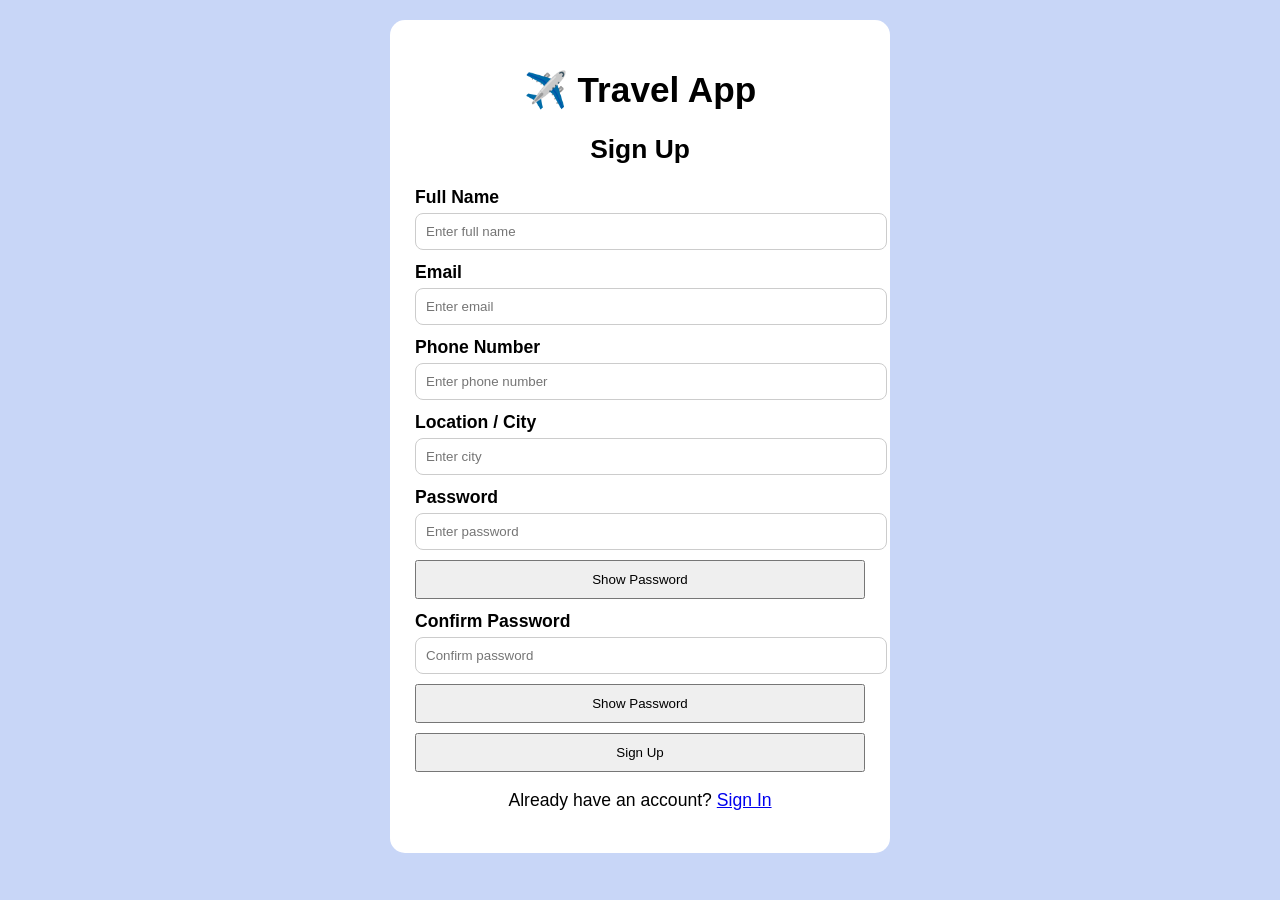
<file: index.html>
<!DOCTYPE html>
<html lang="en">

<head>
    <meta charset="UTF-8">
    <meta name="viewport"
        content="width=device-width, initial-scale=1.0">

    <title>Sign Up</title>

    <link rel="stylesheet"
        href="style.css">
</head>

<body>

    <div class="form-container">

        <h1>✈️ Travel App</h1>

        <h2>Sign Up</h2>

        <form id="signupForm">

            <label for="fullname">
                Full Name
            </label>

            <input
                type="text"
                id="fullname"
                placeholder="Enter full name">

            <small id="fullnameError"></small>


            <label for="email">
                Email
            </label>

            <input
                type="email"
                id="email"
                placeholder="Enter email">

            <small id="emailError"></small>


            <label for="phone">
                Phone Number
            </label>

            <input
                type="text"
                id="phone"
                placeholder="Enter phone number">

            <small id="phoneError"></small>


            <label for="city">
                Location / City
            </label>

            <input
                type="text"
                id="city"
                placeholder="Enter city">

            <small id="cityError"></small>


            <label for="password">
                Password
            </label>

            <input
                type="password"
                id="password"
                placeholder="Enter password">

            <button
                type="button"
                onclick="togglePassword('password')">
                Show Password
            </button>

            <small id="passwordError"></small>


            <label for="confirmPassword">
                Confirm Password
            </label>

            <input
                type="password"
                id="confirmPassword"
                placeholder="Confirm password">

            <button
                type="button"
                onclick=
                "togglePassword('confirmPassword')">
                Show Password
            </button>

            <small
                id="confirmPasswordError">
            </small>

            <button type="submit">
                Sign Up
            </button>

        </form>

        <p>
            Already have an account?

            <a href="SignIn.html">
                Sign In
            </a>
        </p>

    </div>

    <script src="index.js"></script>

</body>

</html>
</file>
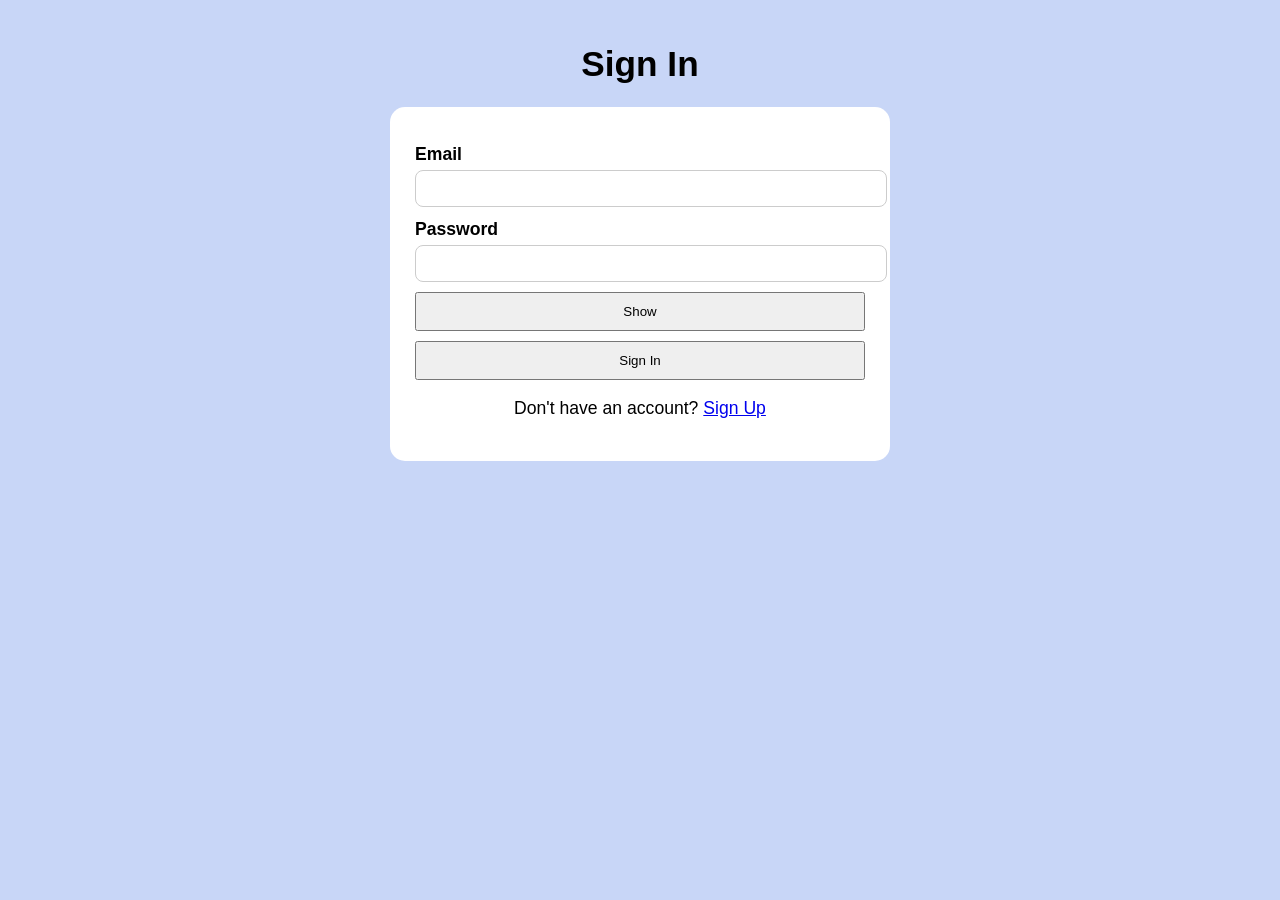
<file: SignIn.html>
<!DOCTYPE html>
<html lang="en">
<head>
    <meta charset="UTF-8">
    <meta name="viewport" content="width=device-width, initial-scale=1.0">
    <title>Sign in</title>
    <link rel="stylesheet" href="style.css">
    
</head>
<body>

    <header>
    <h1>Sign In</h1>
    </header>

    <main>

        <section class="form-container">
            <form id="signinForm">
                <label>Email</label>
                <input
                 type="email"
                 id="signinEmail">

                 <small id="signinEmailError">
                </small>

                <label>Password</label>

                <input
                 type="password"
                 id="signinPassword">

                 <button
                  type="button"
                  onclick=
                 "togglePassword('signinPassword')">
                  Show

                 </button>

                <small
                 id="signinPasswordError">
                </small>


               <button type="submit">
                Sign In
               </button>

            </form>

            <p>
                Don't have an account?

               <a href="index.html">
                Sign Up
               </a>
           </p>

        </section>

    </main>


     <script src="index.js"></script>

 
</body>
</html>
</file>
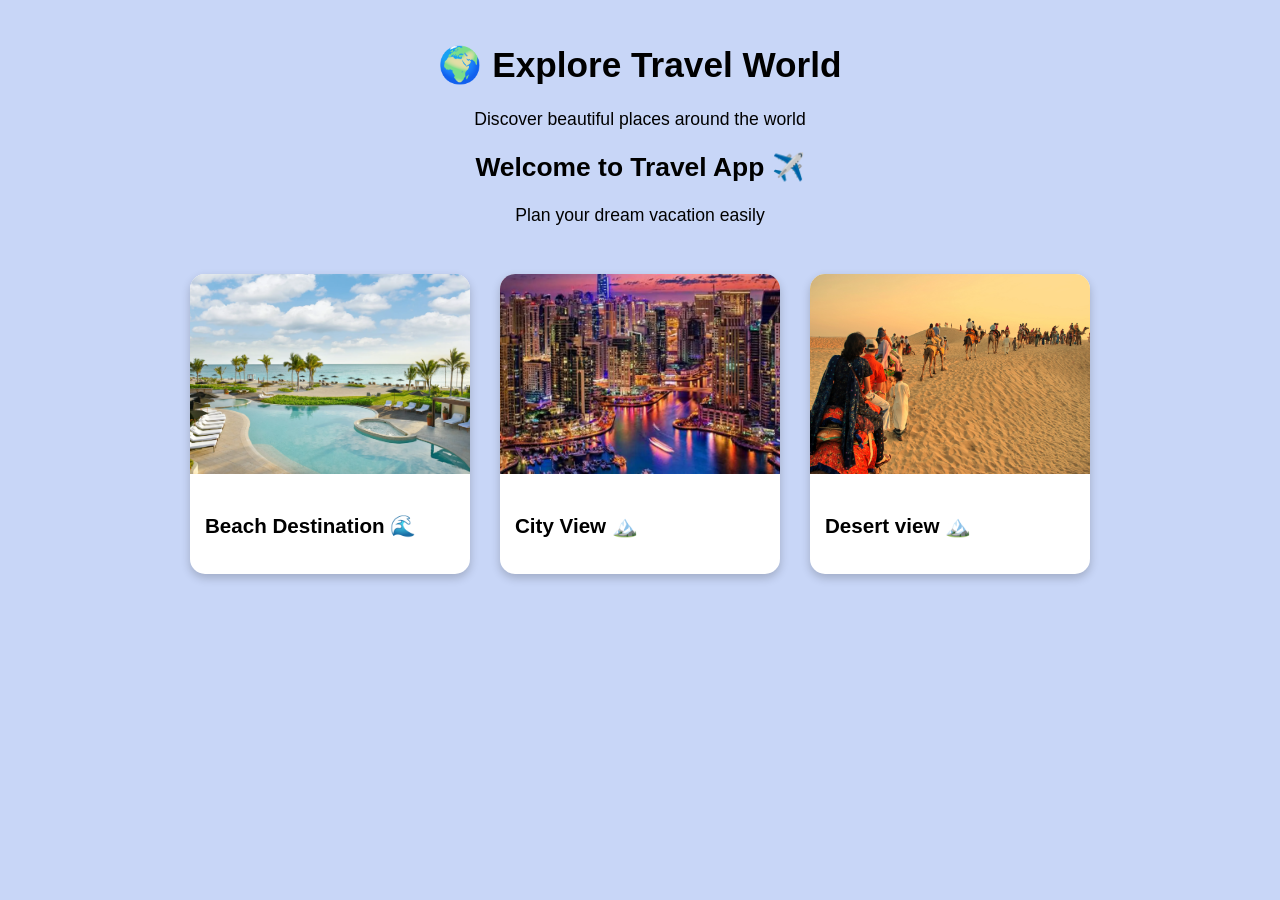
<file: travelapp.html>
<!DOCTYPE html>
<html lang="en">
<head>
    <meta charset="UTF-8">
    <meta name="viewport" content="width=device-width, initial-scale=1.0">
    <title>Travel App</title>
    <link rel="stylesheet" href="style.css">
</head>
<body>
    
    <h1>🌍 Explore Travel World</h1>
    <p>Discover beautiful places around the world</p>

    <h2>Welcome to Travel App ✈️</h2>
    <p>Plan your dream vacation easily</p>

    <section class="gallery">

    <div class="card">
    <img src="images/beach.jpg">
    <h3>Beach Destination 🌊</h3>
    </div>

    <div class="card">
    <img src="images/city.jpg">
    <h3>City View 🏔️</h3>
    </div>

    <div class="card">
    <img src="images/desert.jpg">
    <h3>Desert view 🏔️</h3>  
    </div>
 
    </section>
    
</body>
</html>
</file>
<file: style.css>
body{
    font-family:Arial, sans-serif;
    background:#c3d3f7e8;
    margin:0;
    padding:20px;

}

form{
    width:100%;
}

label{
    display:block;
    margin-top:12px;
    font-weight:bold;
}

input{
    display:block;
    width:100%;
    padding:10px;
    margin-top:5px;
    border:1px solid #ccc;
    border-radius:8px;
}

button{
    display:block;
    width:100%;
    padding:10px;
    margin-top:10px;
}

.form-container{
    width:90%;
    max-width:450px;
    margin:auto;
    background:white;
    padding:25px;
    border-radius:15px;
}

h1,
h2,
p{
    text-align:center;
}


@media(max-width:768px){
body{
font-size:0.9rem;
}
}


@media(min-width:769px)
and (max-width:1024px){
body{
font-size:1rem;
}
}


@media(min-width:1025px){
body{
font-size:1.1rem;
}
}

.gallery{
    display:flex;
    justify-content:center;
    gap:30px;
    flex-wrap:wrap;
    padding:30px;
}

.card{
    width:280px;
    background:white;
    border-radius:15px;
    overflow:hidden;
    box-shadow:0 4px 10px rgba(0,0,0,0.2);
}

.card img{
    width:100%;
    height:200px;
    object-fit:cover;
}

.card h3{
    padding:15px;
}
</file>
